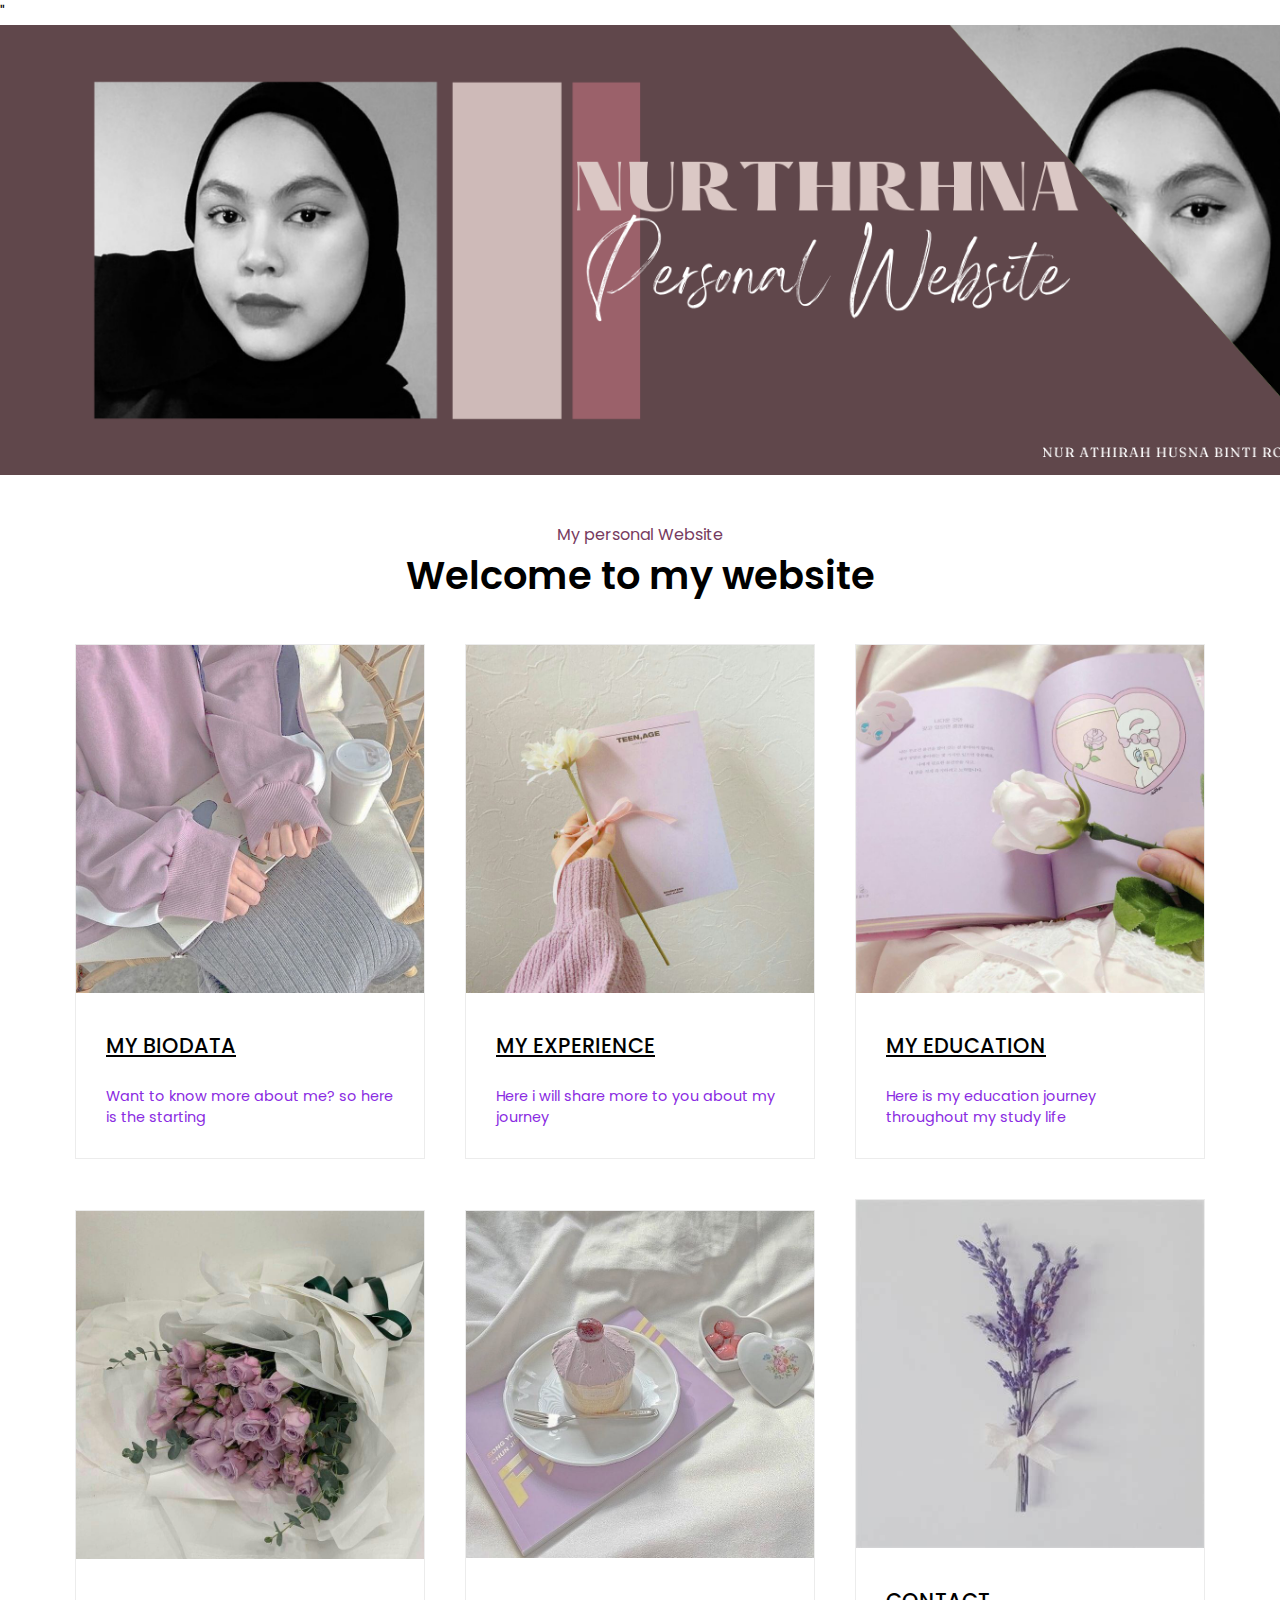
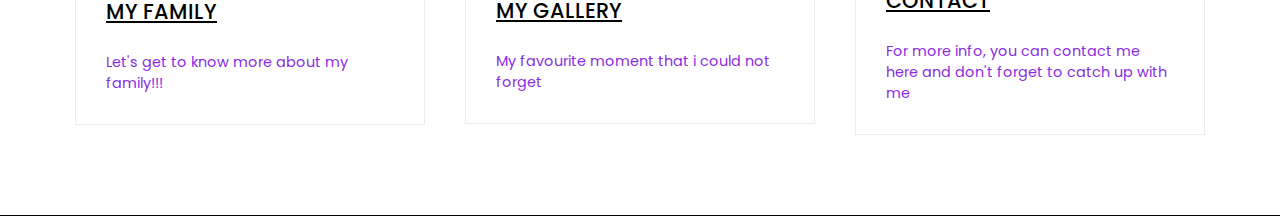
<file: index.html>
<!DOCTYPE html>
<html>
    <head>
        <title>Nurthrhna Website</title>
        <link rel="stylesheet" href="style.css">

        <!--fav-icon----------------->
        <link rel="shortcut icon" href="logo website.jpg"/>

        <!--poppins----------------->
        <link rel="preconnect" href="https://fonts.googleapis.com">
        <link rel="preconnect" href="https://fonts.gstatic.com" crossorigin>
        <link rel="preconnect" href="https://fonts.googleapis.com">
        <link rel="preconnect" href="https://fonts.gstatic.com" crossorigin>
        <link href="https://fonts.googleapis.com/css2?family=Poppins:ital,wght@0,100;0,200;0,400;0,500;0,600;0,700;0,800;0,900;1,100;1,200;1,300;1,400;1,500;1,600;1,700;1,800;1,900&display=swap" rel="stylesheet">"



    </head>
    <body>

        
        <center><img src="header nurthrhna.png" width="1350"></center>
        <section class="header">
           
        </section>

    <section>
    <!--===Blog-section ====================-->
    <section id="blog">
        <!--===blog-section========================-->
        <div class="blog-heading">
            <span>My personal Website</span>
            <h3>Welcome to my website</h3>
            <!--blog container-------->
            <div class="blog-container">
                
                
                <div class="blog-box">
                    <!--img----->
                    <div class="blog-img">
                        <img src="biodata.jpeg" alt="Biodata"> 
    
                    </div>
                    <!--text-->
                    <div class="blog-text">
                        <a href="biodata nurthrhna.html" class="blog-title">MY BIODATA</a>
                        <br>
                        <span>Want to know more about me? so here is the starting</span>
                        
                    </div>
                    
                </div>

                <div class="blog-box">
                    <!--img----->
                    <div class="blog-img">
                        <img src="Experience.jpeg" alt="EXPERIENCE"> 
    
                    </div>
                    <!--text-->
                    <div class="blog-text">
                        <a href="My experience.html" class="blog-title">MY EXPERIENCE</a>
                        <br>
                        <span>Here i will share more to you about my journey</span>
                        
                    </div>
                    
                </div>

                <div class="blog-box">
                    <!--img----->
                    <div class="blog-img">
                        <img src="new.jpeg" alt="EDUCATION"> 
    
                    </div>
                    <!--text-->
                    <div class="blog-text">
                        <a href="My education.html" class="blog-title">MY EDUCATION</a>
                        <br>
                        <span>Here is my education journey throughout my study life</span>
                        
                    </div>
                    
                </div>

                <div class="blog-box">
                    <!--img----->
                    <div class="blog-img">
                        <img src="family.jpeg" alt="FAMILY"> 
    
                    </div>
                    <!--text-->
                    <div class="blog-text">
                        <a href="my family.html" class="blog-title">MY FAMILY</a>
                        <br>
                        <span>Let's get to know more about my family!!!</span>
                        
                    </div>
                    
                </div>

                <div class="blog-box">
                    <!--img----->
                    <div class="blog-img">
                        <img src="gallery.jpeg" alt="GALLERY"> 
    
                    </div>
                    <!--text-->
                    <div class="blog-text">
                        <a href="my gallery.html" class="blog-title">MY GALLERY</a>
                        <br>
                        <span>My favourite moment that i could not forget</span>
                        
                    </div>
                    
                </div>

                <div class="blog-box">
                    <!--img----->
                    <div class="blog-img">
                        <img src="contact2.jpg" alt="About me "> 
    
                    </div>
                    <!--text-->
                    <div class="blog-text">
                        <a href="my contact.html" class="blog-title">CONTACT</a>
                        <br>
                        <span>For more info, you can contact me here and don't forget to catch up with me  </span>
                        
                    </div>
                    
                </div>
            </div>

    
        </div>
    </section>
    </section>
    </body>
</html>
</file>
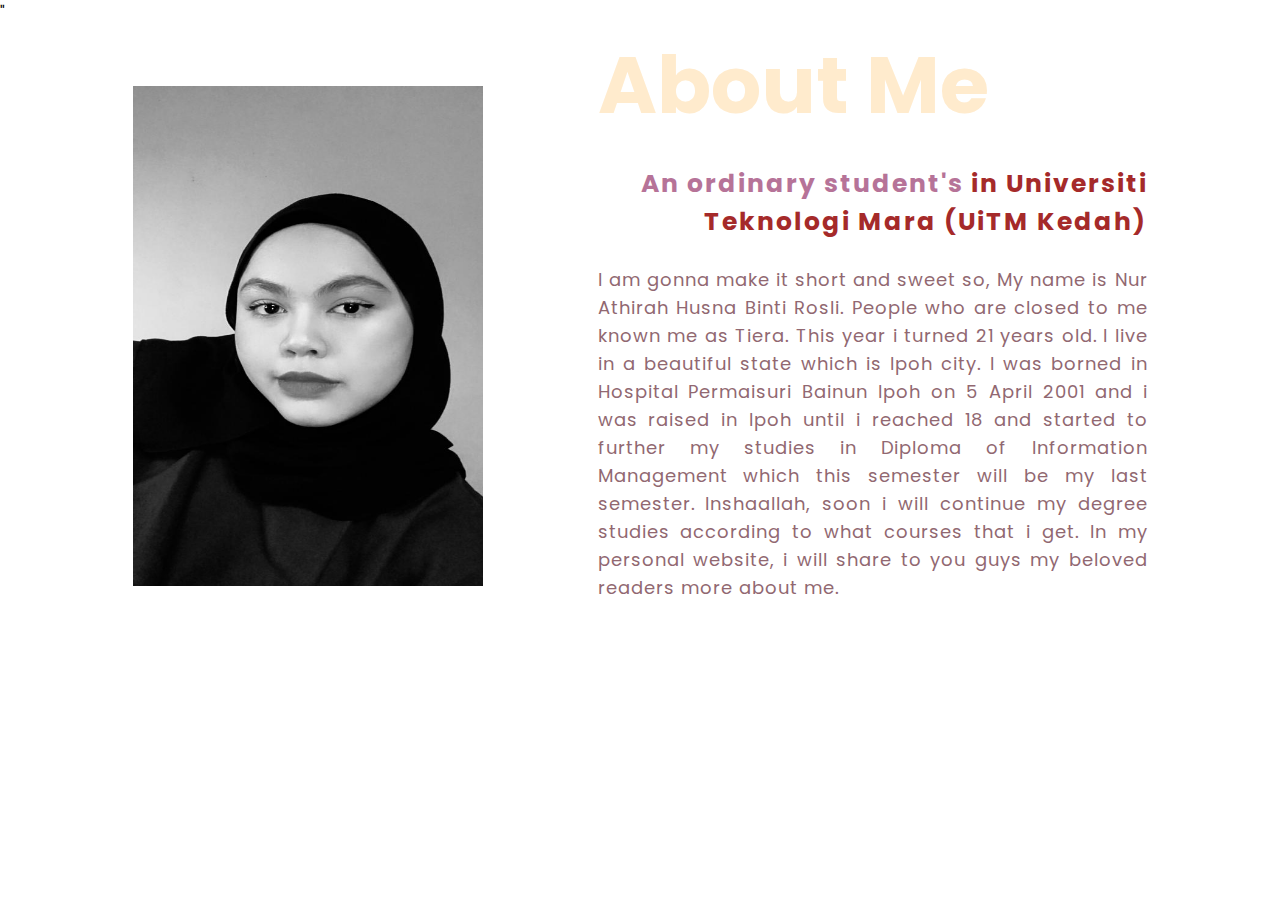
<file: biodata nurthrhna.html>
<!DOCTYPE html>
<html>

<head>
    <title>MY BIODATA</title>
    <link rel="stylesheet" href="biodata nurthrhna.css">

      <!--fav-icon----------------->
      <link rel="shortcut icon" href="logo website.jpg"/>

       <!--poppins----------------->
       <link rel="preconnect" href="https://fonts.googleapis.com">
       <link rel="preconnect" href="https://fonts.gstatic.com" crossorigin>
       <link rel="preconnect" href="https://fonts.googleapis.com">
       <link rel="preconnect" href="https://fonts.gstatic.com" crossorigin>
       <link href="https://fonts.googleapis.com/css2?family=Poppins:ital,wght@0,100;0,200;0,400;0,500;0,600;0,700;0,800;0,900;1,100;1,200;1,300;1,400;1,500;1,600;1,700;1,800;1,900&display=swap" rel="stylesheet">"

</head>
<body>


<section class="About Me">
    <div class="main">
        <img src="h1.jpeg" width="350px" height="500px">
        <div class="about-text">
            <h1>About Me</h1>
            <h2>An ordinary student's<span> in Universiti Teknologi Mara (UiTM Kedah)</span></h2>
            <p>I am gonna make it short and sweet so, My name is Nur Athirah Husna Binti Rosli. People who are closed to me known me as Tiera. This year i turned 21 years old. 
               I live in a beautiful state which is Ipoh city. I was borned in Hospital Permaisuri Bainun Ipoh on 5 April 2001 and i was raised in Ipoh until i reached 18 and started to further my studies in Diploma of Information Management which this semester will be my last semester.
               Inshaallah, soon i will continue my degree studies according to what courses that i get. In my personal website, i will share to you guys my beloved readers more about me.</p>
        </div>
    </div>
</section>

</body>
</html>
</file>
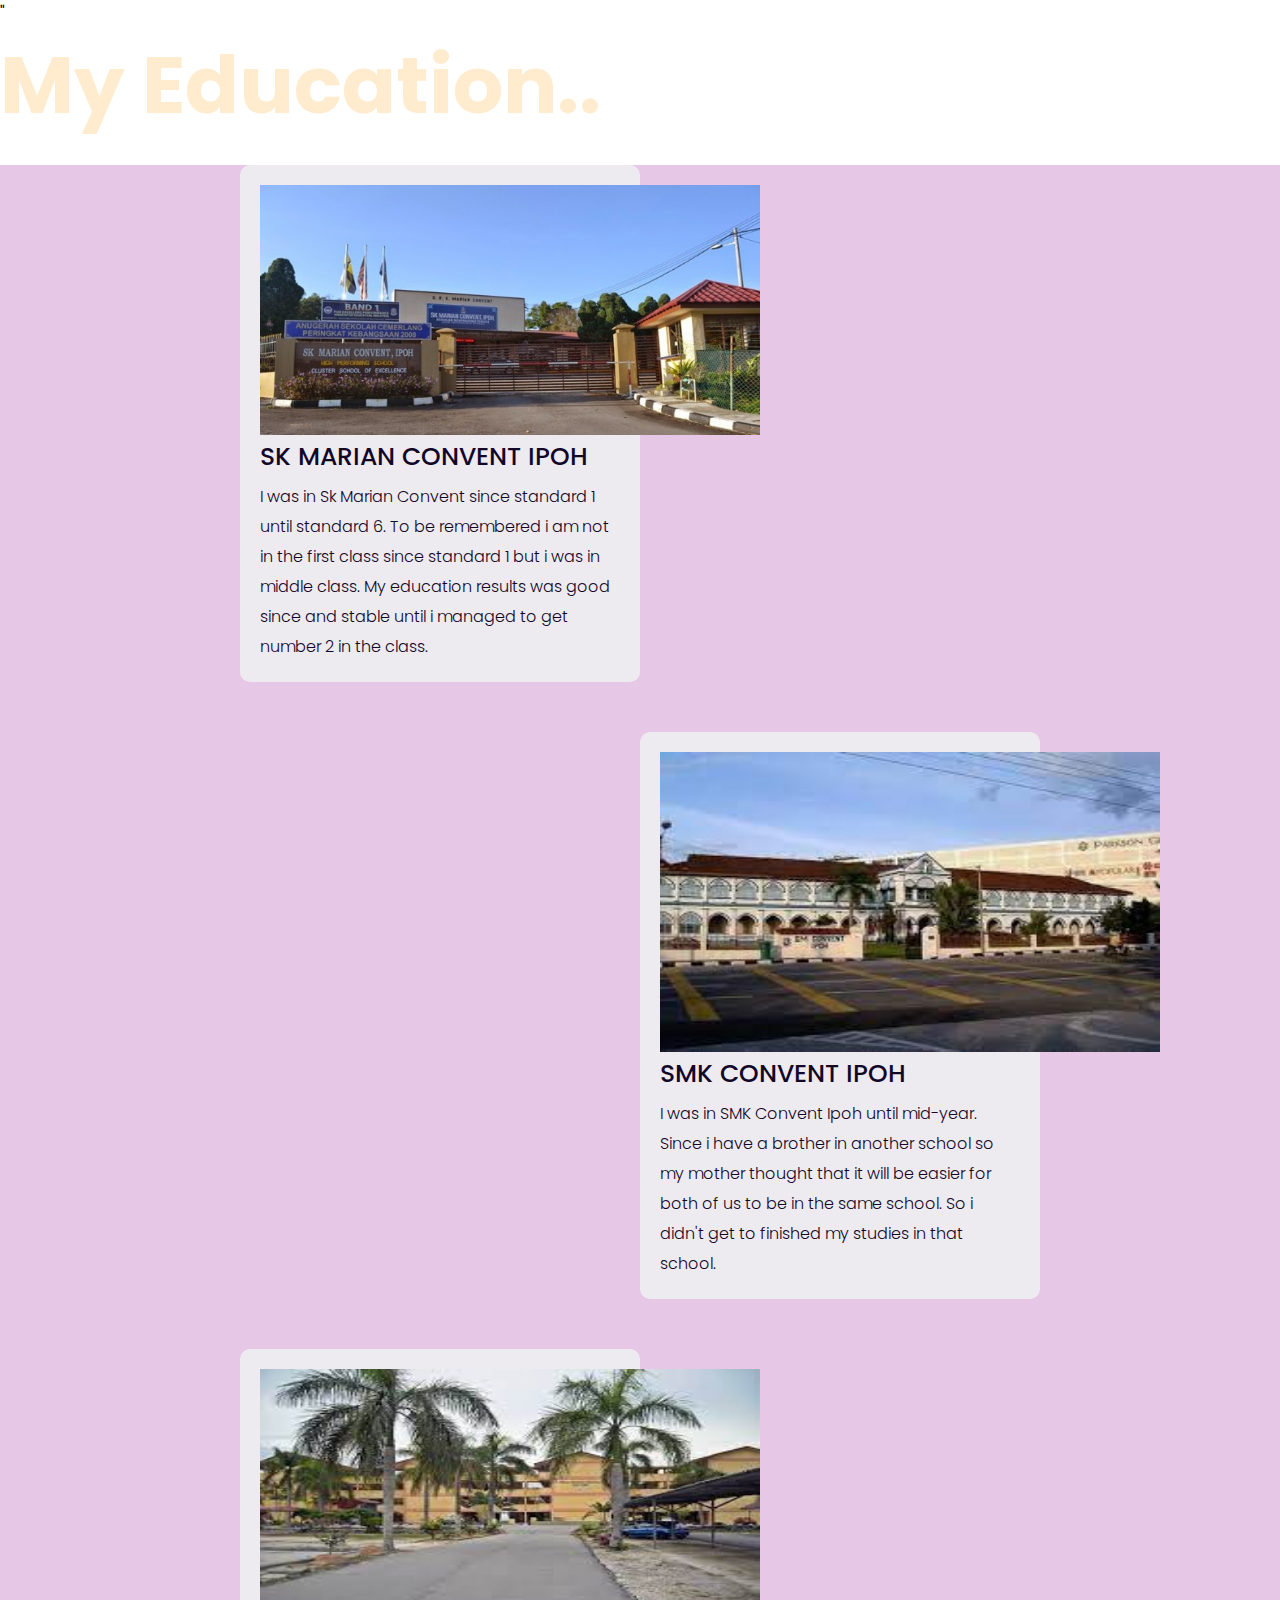
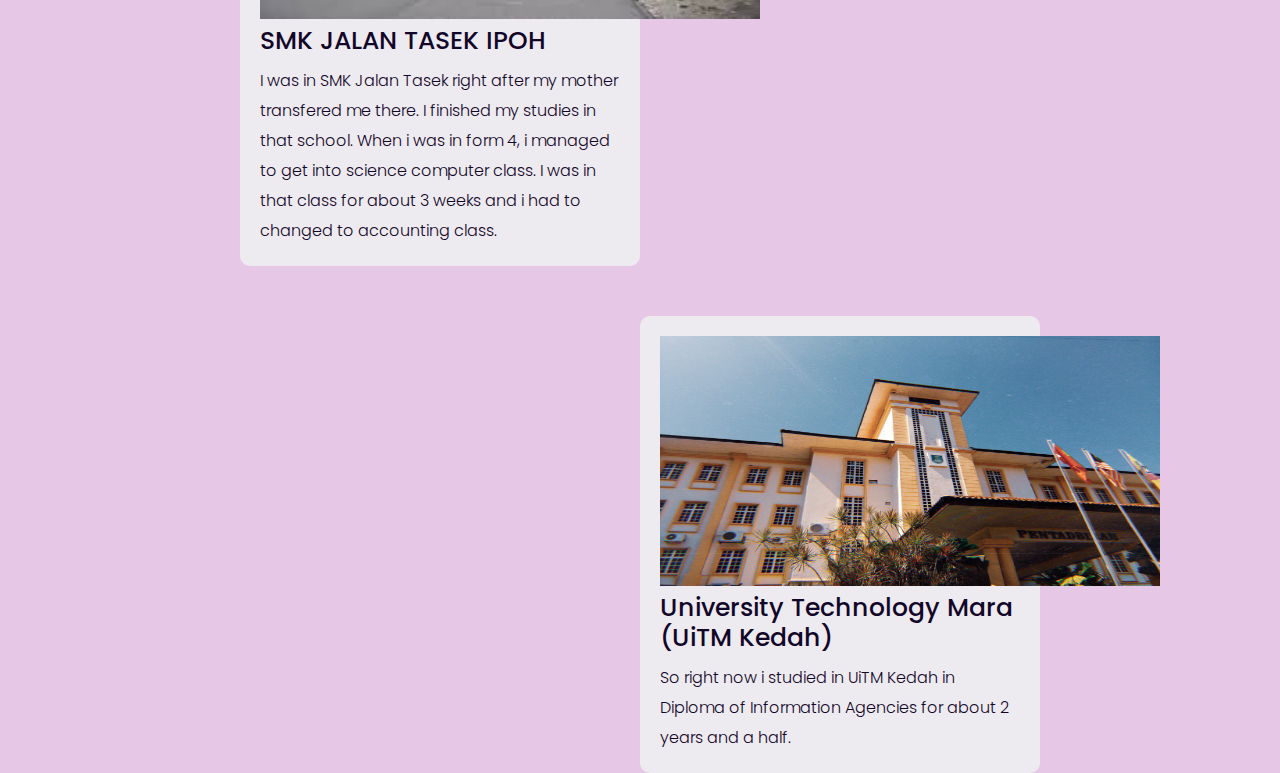
<file: My education.html>
<!DOCTYPE html>
<html>
    <head>
        <title>MY EDUCATION</title>
        <link rel="stylesheet" href="My education.css">
    
          <!--fav-icon----------------->
          <link rel="shortcut icon" href="logo website.jpg"/>
    
           <!--poppins----------------->
           <link rel="preconnect" href="https://fonts.googleapis.com">
           <link rel="preconnect" href="https://fonts.gstatic.com" crossorigin>
           <link rel="preconnect" href="https://fonts.googleapis.com">
           <link rel="preconnect" href="https://fonts.gstatic.com" crossorigin>
           <link href="https://fonts.googleapis.com/css2?family=Poppins:ital,wght@0,100;0,200;0,400;0,500;0,600;0,700;0,800;0,900;1,100;1,200;1,300;1,400;1,500;1,600;1,700;1,800;1,900&display=swap" rel="stylesheet">"
    </head>
    <body>
        <section class="My Education">
            <div class="main">
                <div class="about-text">
                    <h1>My Education..</h1>
                    
                </div>
            </div>
        </section>

        <div class="container">
            <div class="timeline">
                <ul>
                    <li>
                        <div class="timeline-content">
                            <img src="sk marian convent ipoh.jpg" width="500px" height="250px">
                            <h1>SK MARIAN CONVENT IPOH</h1>
                            <p>I was in Sk Marian Convent since standard 1 until standard 6. To be remembered i am not in the first class since standard 1 but i was in middle class. My education results was good since and stable until i managed to get number 2 in the class. </p>
                        </div>
                    </li>
                    <li>
                        <div class="timeline-content">
                            <img src="smk convent.jpeg" width="500px" height="300px">
                            <h1>SMK CONVENT IPOH</h1>
                            <p>I was in SMK Convent Ipoh until mid-year. Since i have a brother in another school so my mother thought that it will be easier for both of us to be in the same school. So i didn't get to finished my studies in that school. </p>
                        </div>
                    </li>
                    <li>
                        <div class="timeline-content">
                            <img src="smk jalan tasek 2.jpeg" width="500px" height="250px">
                            <h1>SMK JALAN TASEK IPOH</h1>
                            <p>I was in SMK Jalan Tasek right after my mother transfered me there. I finished my studies in that school. When i was in form 4, i managed to get into science computer class. I was in that class for about 3 weeks and i had to changed to accounting class. </p>
                        </div>
                    </li>
                    <li>
                        <div class="timeline-content">
                            <img src="experience 4.jpeg" width="500px" height="250px">
                            <h1>University Technology Mara (UiTM Kedah)</h1>
                            <p>So right now i studied in UiTM Kedah in Diploma of Information Agencies for about 2 years and a half. </p>
                        </div>
                    </li>
                </ul>
            </div>
        </div>
    </body>
</html>
</file>
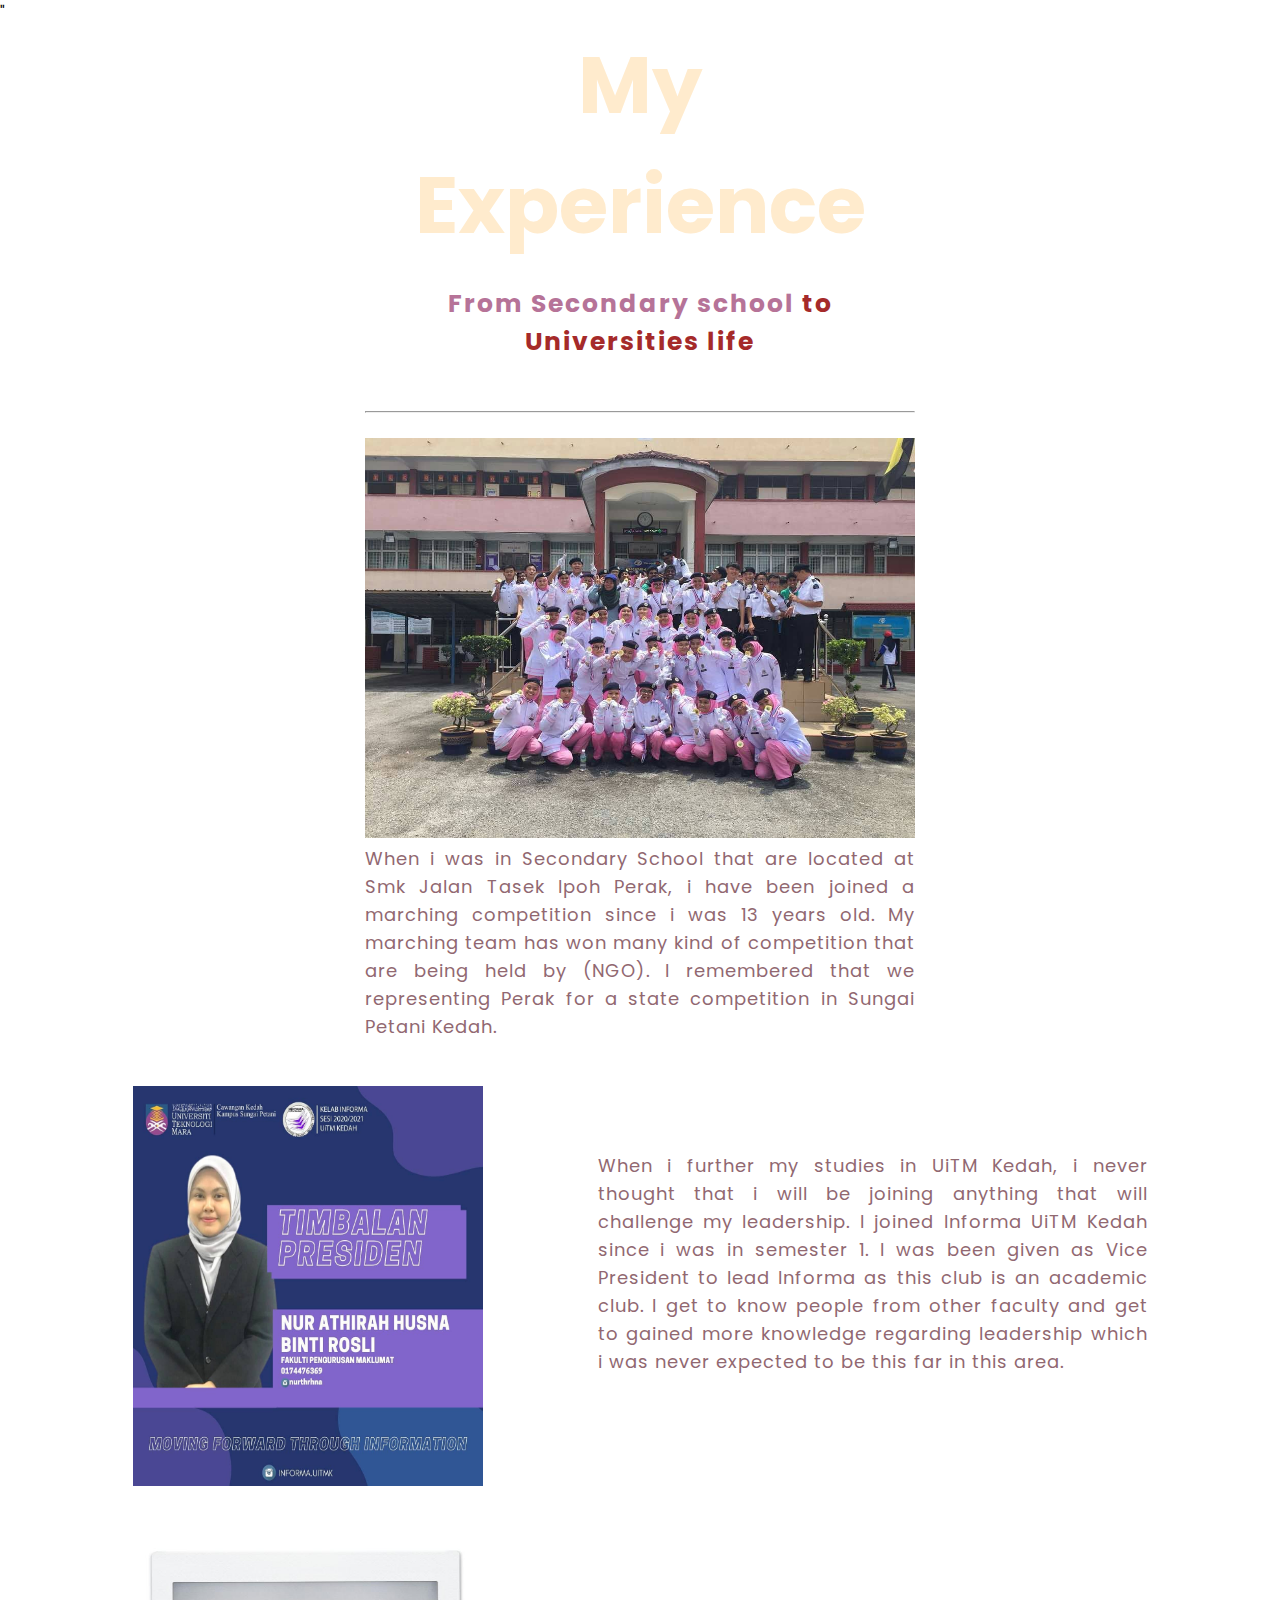
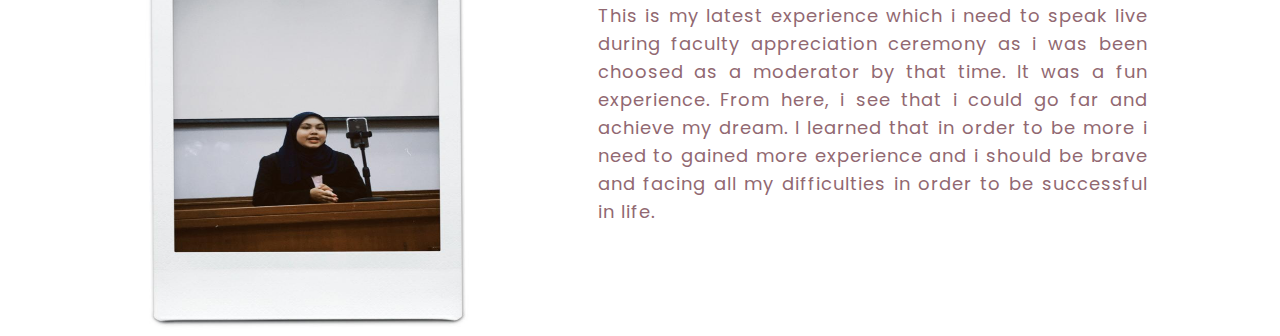
<file: My experience.html>
<!DOCTYPE html>
<html>
    <head>
        <title>MY EXPERIENCE</title>
        <link rel="stylesheet" href="my experience.css">
    
          <!--fav-icon----------------->
          <link rel="shortcut icon" href="logo website.jpg"/>
    
           <!--poppins----------------->
           <link rel="preconnect" href="https://fonts.googleapis.com">
           <link rel="preconnect" href="https://fonts.gstatic.com" crossorigin>
           <link rel="preconnect" href="https://fonts.googleapis.com">
           <link rel="preconnect" href="https://fonts.gstatic.com" crossorigin>
           <link href="https://fonts.googleapis.com/css2?family=Poppins:ital,wght@0,100;0,200;0,400;0,500;0,600;0,700;0,800;0,900;1,100;1,200;1,300;1,400;1,500;1,600;1,700;1,800;1,900&display=swap" rel="stylesheet">"
    
    </head>
    <body>
        <section class="My Experience">
        <div class="main">
            <div class="about-text">
                <h1>My Experience</h1>
                <h2>From Secondary school<span> to Universities life</span></h2>
                <br>
                <hr>
                <br>
                <img src="experience 2.jpg" width="550px" height="400px">
                <p>When i was in Secondary School that are located at Smk Jalan Tasek Ipoh Perak, i have been joined a marching competition since i was 13 years old. 
                   My marching team has won many kind of competition that are being held by (NGO). I remembered that we representing Perak for a state competition in Sungai Petani Kedah.</p>
            </div>
        </div>
    </section>

    <section class="My Experience">
        <div class="main">
            <img src="experience 3.jpg" width="350px" height="400px">
            <div class="about-text">
                <p>When i further my studies in UiTM Kedah, i never thought that i will be joining anything that will challenge my leadership. I joined Informa UiTM Kedah since i was in semester 1. I was been given as Vice President to lead Informa as this club is an academic club. I get to know people from other faculty and get to gained more knowledge regarding leadership which i was never expected to be this far in this area.</p>
            </div>
        </div>
    </section>
<br><br>
    <section class="My Experience">
        <div class="main">
            <img src="experience 1.jpeg" width="350px" height="400px">
            <div class="about-text">
                <p>This is my latest experience which i need to speak live during faculty appreciation ceremony as i was been choosed as a moderator by that time. It was a fun experience. From here, i see that i could go far and achieve my dream. I learned that in order to be more i need to gained more experience and i should be brave and facing all my difficulties in order to be successful in life.</p>
            </div>
        </div>
    </section>
    
    

</body>


    

</html>
</file>
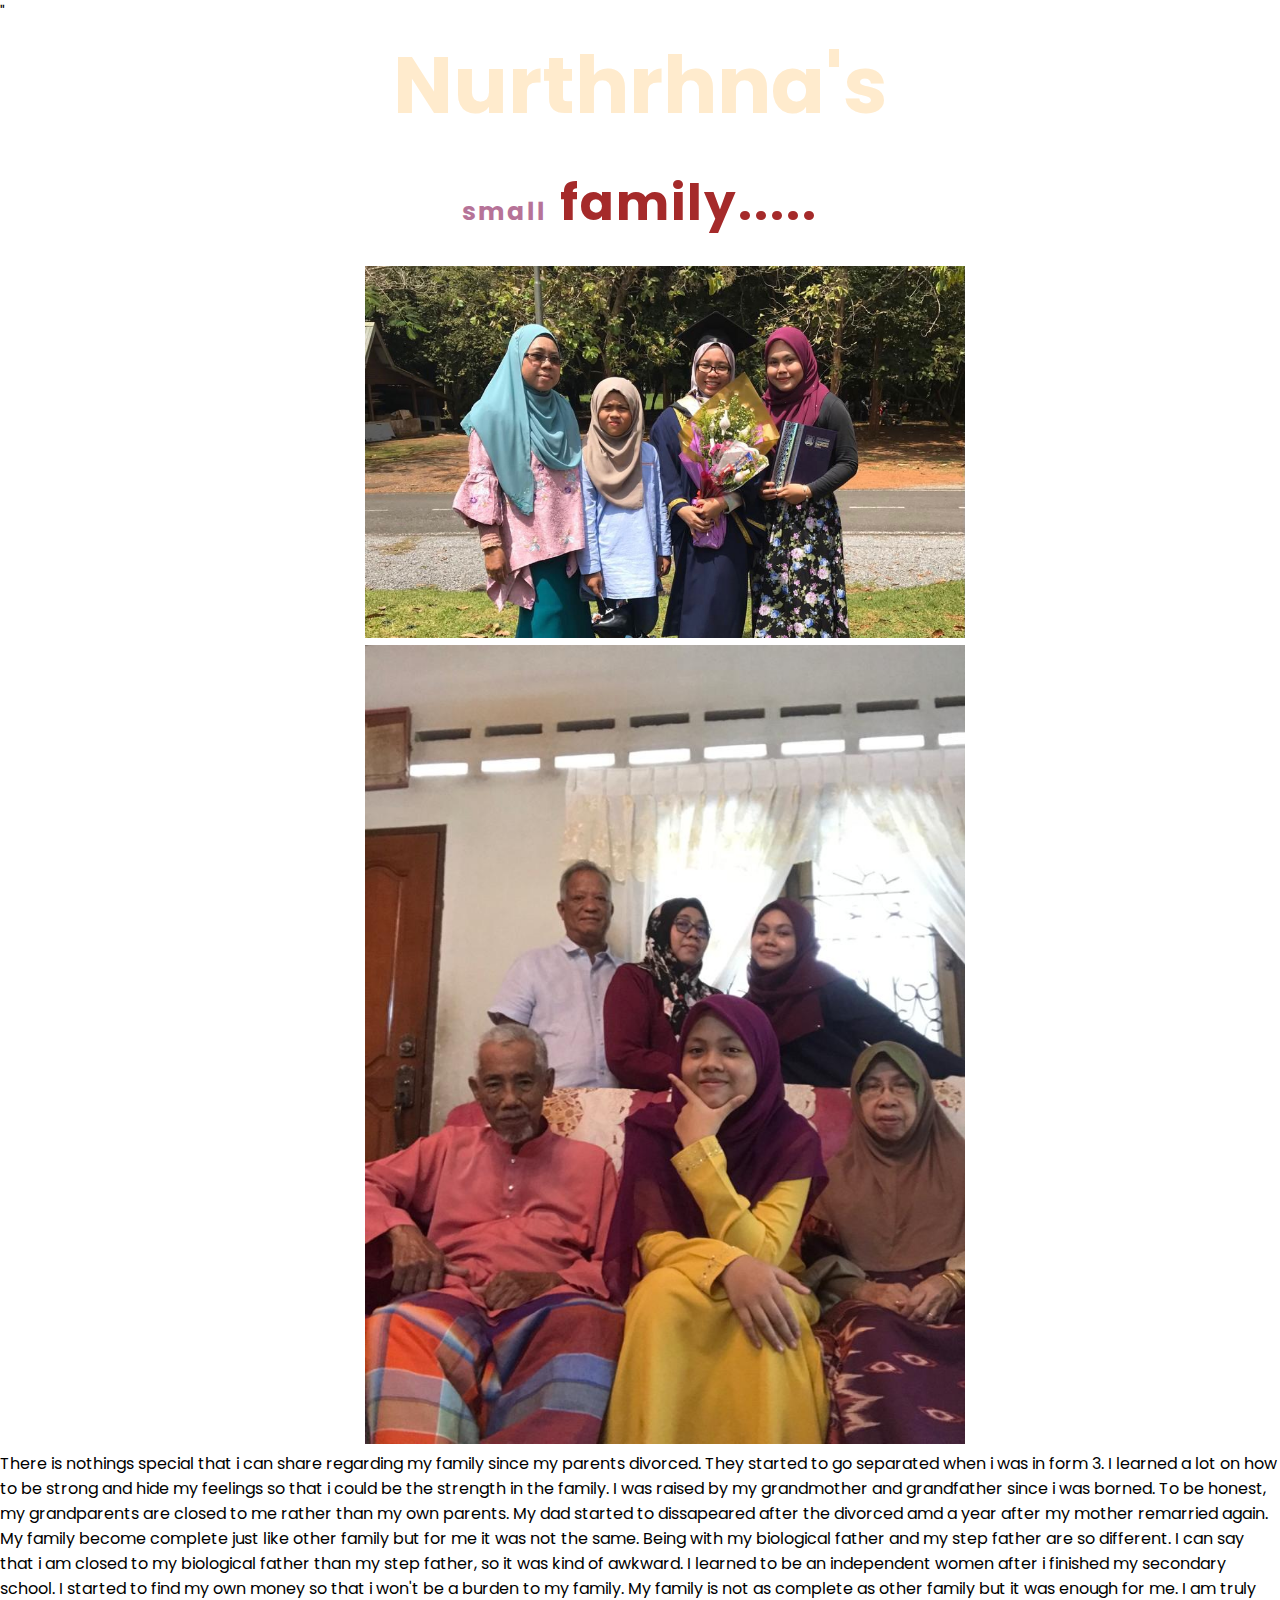
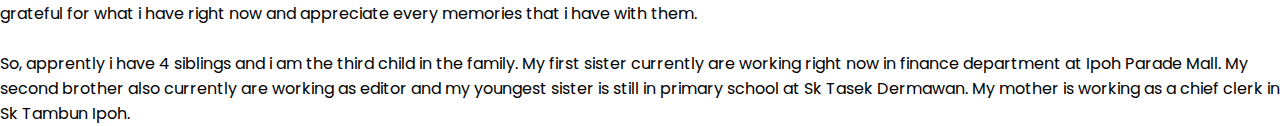
<file: my family.html>
<!DOCTYPE html>
<html>
    <head>
        <title>MY FAMILY</title>
        <link rel="stylesheet" href="my family.css">
    
          <!--fav-icon----------------->
          <link rel="shortcut icon" href="logo website.jpg"/>
    
           <!--poppins----------------->
           <link rel="preconnect" href="https://fonts.googleapis.com">
           <link rel="preconnect" href="https://fonts.gstatic.com" crossorigin>
           <link rel="preconnect" href="https://fonts.googleapis.com">
           <link rel="preconnect" href="https://fonts.gstatic.com" crossorigin>
           <link href="https://fonts.googleapis.com/css2?family=Poppins:ital,wght@0,100;0,200;0,400;0,500;0,600;0,700;0,800;0,900;1,100;1,200;1,300;1,400;1,500;1,600;1,700;1,800;1,900&display=swap" rel="stylesheet">"
    </head>
    <body>

        <section class="My Family">
            <div class="main">
                <div class="about-text">
                    <h1>Nurthrhna's</h1>
                    <h2>small<span> family.....</span></h2>
                    
                    <center><img src="family.2.jpeg" width="600"></center>
                   
                    <center><img src="family.1.jpeg" width="600"></center>
            
                </div>
            </div>
        </section>
                   
                    <p>There is nothings special that i can share regarding my family since my parents divorced. They started to go separated when i was in form 3. I learned a lot on how to be strong and hide my feelings so that i could be the strength in the family. I was raised by my grandmother and grandfather since i was borned. To be honest, my grandparents are closed to me rather than my own parents. My dad started to dissapeared after the divorced amd a year after my mother remarried again. My family become complete just like other family but for me it was not the same. Being with my biological father and my step father are so different. I can say that i am closed to my biological father than my step father, so it was kind of awkward. I learned to be an independent women after i finished my secondary school. I started to find my own money so that i won't be a burden to my family. My family is not as complete as other family but it was enough for me. I am truly grateful for what i have right now and appreciate every memories that i have with them. </p>
                <br>
                
                <p>So, apprently i have 4 siblings and i am the third child in the family. My first sister currently are working right now in finance department at Ipoh Parade Mall. My second brother also currently are working as editor and my youngest sister is still in primary school at Sk Tasek Dermawan. My mother is working as a chief clerk in Sk Tambun Ipoh.</p>

    </body>
</html>
</file>
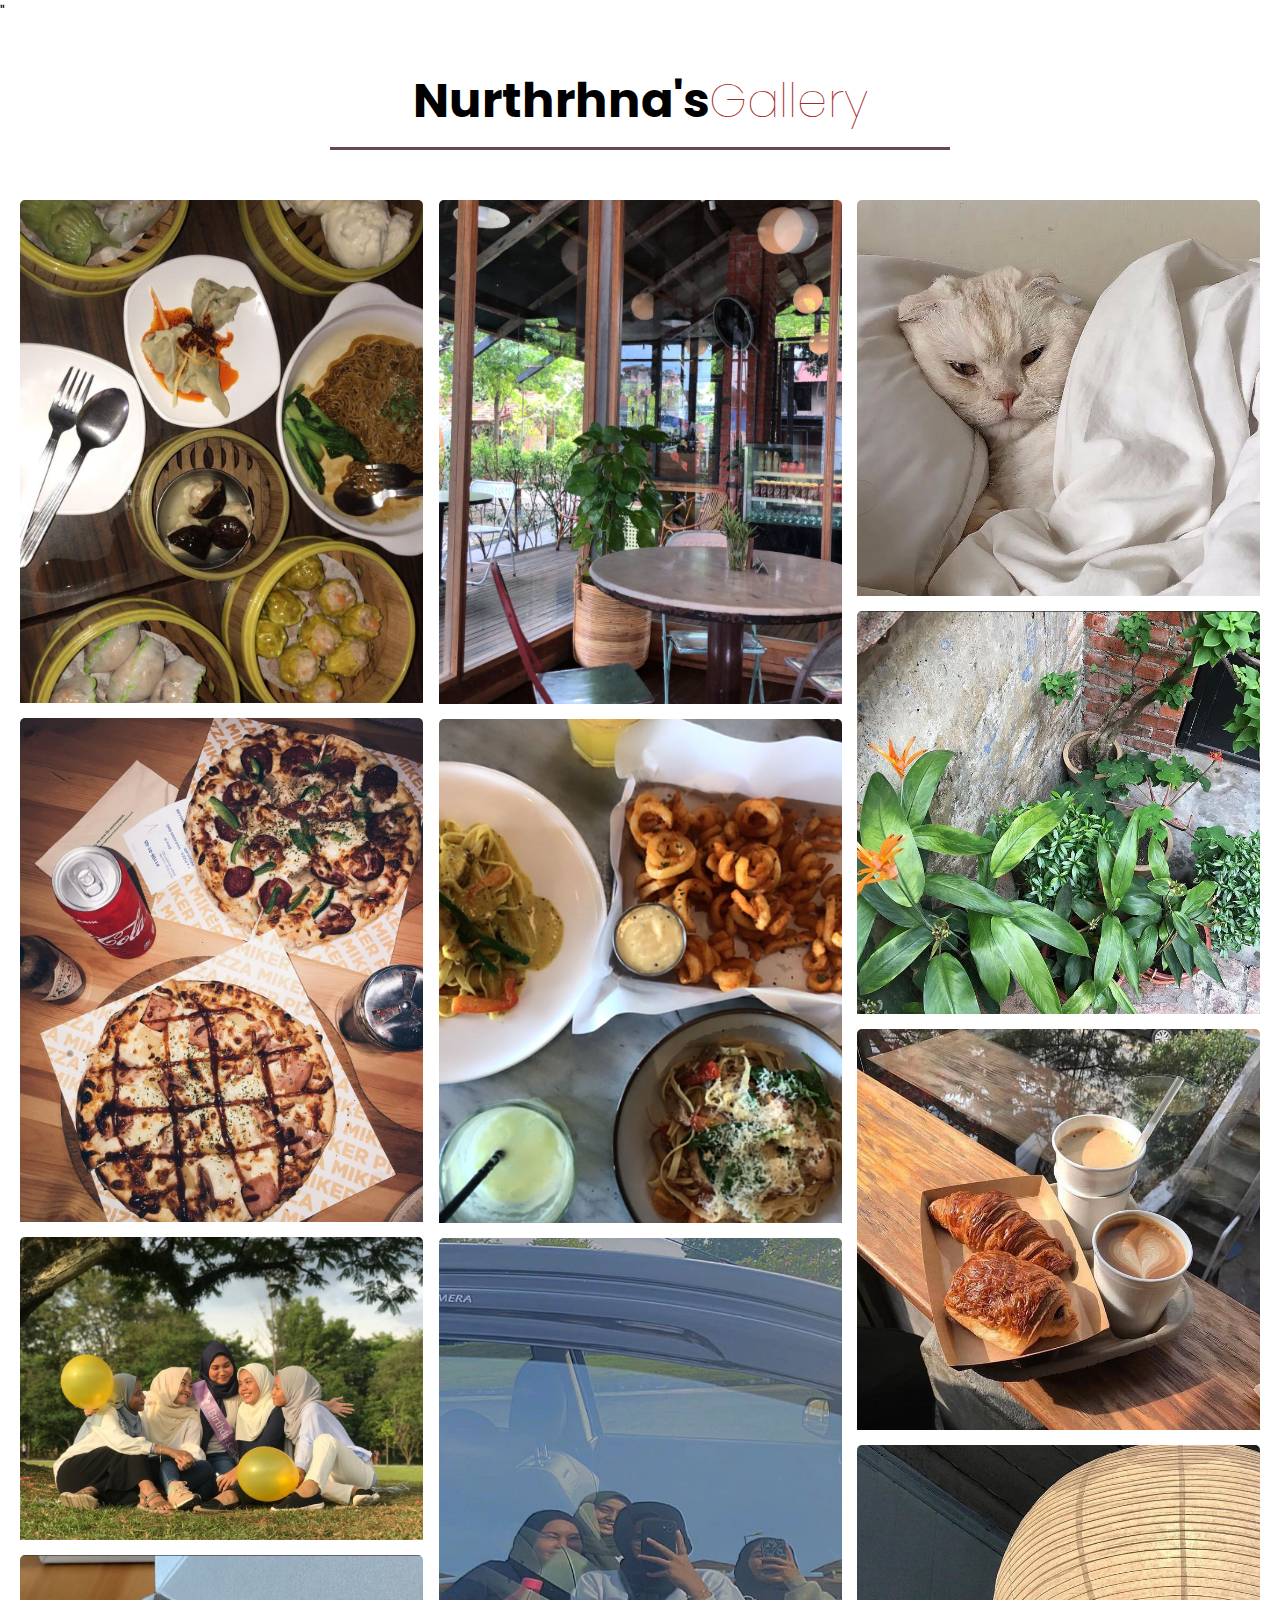
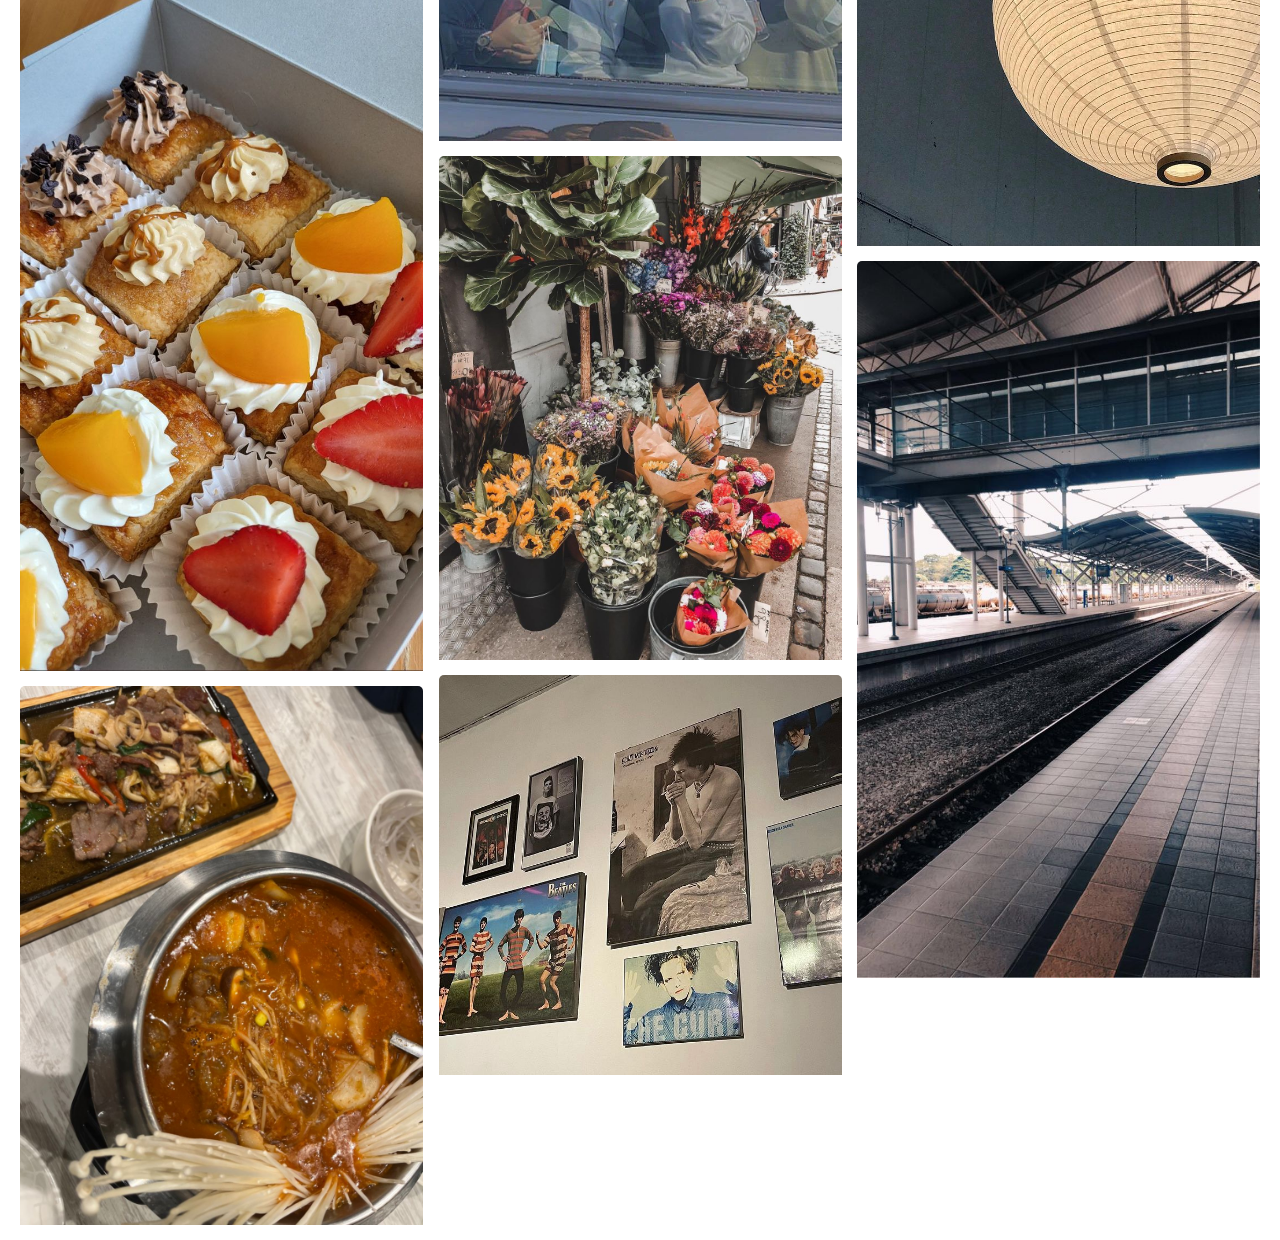
<file: my gallery.html>
<!DOCTYPE html>
<html>
    <head>
        <title>MY GALLERY</title>
        <link rel="stylesheet" href="my gallery.css">
    
          <!--fav-icon----------------->
          <link rel="shortcut icon" href="logo website.jpg"/>
    
           <!--poppins----------------->
           <link rel="preconnect" href="https://fonts.googleapis.com">
           <link rel="preconnect" href="https://fonts.gstatic.com" crossorigin>
           <link rel="preconnect" href="https://fonts.googleapis.com">
           <link rel="preconnect" href="https://fonts.gstatic.com" crossorigin>
           <link href="https://fonts.googleapis.com/css2?family=Poppins:ital,wght@0,100;0,200;0,400;0,500;0,600;0,700;0,800;0,900;1,100;1,200;1,300;1,400;1,500;1,600;1,700;1,800;1,900&display=swap" rel="stylesheet">"
    </head>
    <body>
        <div class="container">
            <div class="heading">
                <h1>Nurthrhna's<span>Gallery</span> </h1>

            </div>
            <div class="box">

                <div class="gallery">
                    <img src="gallery 1.jpg">
                    <img src="gallery 2.jpg">
                    <img src="gallery 3.jpg">
                    <img src="gallery 4.jpeg">
                    <img src="gallery 5.jpeg">
                   

                </div>

                <div class="gallery">
                    <img src="gallery 7.jpeg">
                    <img src="gallery 8.jpeg">
                    <img src="gallery 9.jpeg">
                    <img src="gallery 10.jpeg">
                    <img src="gallery 11.jpeg">
                   

                </div>

                <div class="gallery">
                    <img src="gallery 12.jpeg">
                    <img src="gallery 13.jpeg">
                    <img src="gallery 14.jpeg">
                    <img src="gallery 15.jpeg">
                    <img src="gallery 6.jpeg">
                   

                </div>

            </div>











        </div>
    </body>
</html>
</file>
<file: style.css>
*{
    margin: 0;
    padding: 0;
    font-family: poppins;
    box-sizing: border-box;
    background: url(https://www.colorhexa.com/dbc8c5.png)
}
.header{
    position: relative;
    width: 100%;
    height: 5;
}

/*--blog----------------------------------*/
#blog{
    display: flex;
    margin-top: 0px;
    justify-content: center;
    align-items: center;
    flex-direction: column;
    padding: 40px;
    border-bottom: 1px solid rgba(0,0,05);
}
.blog-heading{
    display: flex;
    justify-content: center;
    align-items: center;
    flex-direction: column;
}

.blog-heading span{
    color: rgb(119, 59, 96);
}

.blog-heading h3{
    font-size: 2.4rem;
    color: black;
    font-weight: 600;
}

.blog-container{
    display: flex;
    justify-content: center;
    align-items: center;
    margin: 20px 0px;
    flex-wrap: wrap;
}

.blog-box{
    width: 350px;
    background-color: #ffff;
    border: 1px solid #ececec;
    margin: 20px;
}
.blog-img{
    width: 100%;
    height: auto;
}

.blog-img img{
    width: 100%;
    height: 100%;
    object-fit: cover;
    object-position: center;

}
.blog-text{
    padding: 30px;
    display: flex;
    flex-direction: column;
}
.blog-text span{
    color: blueviolet;
    font-size: 0.9rem;
}
.blog-text .blog-title{
    font-size: 1.3rem;
    font-weight: 500;
    color: black;
}
.blog-text .blog-title:hover{
    color: brown;
    transition: all ease 0.3s;
}
.blog-text a{
    color: black;

}
</file>
<file: biodata nurthrhna.css>
*{
    margin: 0;
    padding: 0;
    font-family: poppins;
    background: url(https://www.colorhexa.com/dbc8c5.png)
}
.about{
    width: 100%;
    padding: 78px 0px;

}
.about img{
    height: auto;
    width: 420px;
}
.about-text{
    width: 550px;
}
.main{
    width: 1130px;
    max-width: 95%;
    margin: 0 auto;
    display: flex;
    align-items: center;
    justify-content: space-around;
}
.about-text h1{
    color: blanchedalmond;
    font-size: 80px;
    max-width: capitalize;
    margin-bottom: 20px;
    align-items: right;
}
.about-text h2{
    color: rgb(182, 115, 152);
    font-size: 25px;
    max-width: capitalize;
    margin-bottom: 25px;
    letter-spacing: 2px;
    text-align: right;
}
span{
    color: brown;
}
.about-text p{
    color: rgb(145, 104, 113);
    letter-spacing: 1px;
    line-height: 28px;
    font-size: 18px;
    margin-bottom: 45px;
    text-align: justify;
}
</file>
<file: My education.css>
*{
    margin: 0;
    padding: 0;
    box-sizing: border-box;
    font-family: poppins;
}

.about-text h1{
        color:blanchedalmond;
        font-size: 80px;
        max-width: capitalize;
        margin-bottom: 20px;
        align-items: center;
}

.container{
    min-height: 100vh;
    width: 100%;
    display: flex;
    align-items: center;
    background-color: rgb(230, 199, 230);
    justify-content: center;
}
.timeline{
    width: 80%;
    height: auto;
    max-width: 800px;
    margin: 0 auto;
    position: relative;
}
.timeline ul{
    list-style: none;
}
.timeline ul li{
    padding: 20px;
    background-color: rgb(238, 235, 240);
    color: rgb(19, 7, 41);
    border-radius: 10px;
    margin-bottom: 20px;
}
.timeline ul li:last-child{
    margin-bottom: 0;

}
.timeline-content h1{
    font-size: 25px;
    font-weight: 500;
    line-height: 30px;
    margin-bottom: 10px;
}
.timeline-content p{
    font-size: 16px;
    line-height: 30px;
    font-weight: 300;
}

@media only screen and (min-width: 768px) {
    
    .timeline ul li{
        width: 50%;
        margin-bottom: 50px;
        position: relative;
        
    }
    .timeline ul li:nth-child(odd) {
        float: left;
        clear: right;
    }
    .timeline ul li:nth-child(even) {
        float: right;
        clear: left;
    }
}
</file>
<file: my experience.css>
*{
    margin: 0;
    padding: 0;
    font-family: poppins;
    background: url(https://www.colorhexa.com/dbc8c5.png)
}
.about{
    width: 100%;
    padding: 78px 0px;

}
.about img{
    height: auto;
    width: 420px;
}
.about-text{
    width: 550px;
    text-align: center;
}
.main{
    width: 1130px;
    max-width: 95%;
    margin: 0 auto;
    display: flex;
    align-items: center;
    justify-content: space-around;
}
.about-text h1{
    color: blanchedalmond;
    font-size: 80px;
    max-width: capitalize;
    margin-bottom: 20px;
    align-items: center;
}
.about-text h2{
    color: rgb(182, 115, 152);
    font-size: 25px;
    max-width: capitalize;
    margin-bottom: 25px;
    letter-spacing: 2px;
    text-align: center;
}
span{
    color: brown;

}
.about-text p{
    color: rgb(145, 104, 113);
    letter-spacing: 1px;
    line-height: 28px;
    font-size: 18px;
    margin-bottom: 45px;
    text-align: justify;
}
</file>
<file: my family.css>
*{
    margin: 0;
    padding: 0;
    font-family: poppins;
    background: url(https://www.colorhexa.com/dbc8c5.png)
}

.about-text{
    width: 550px;
    text-align: center;
}
.main{
    width: 1130px;
    max-width: 95%;
    margin: 0 auto;
    display: flex;
    align-items: center;
    justify-content: space-around;
}
.about-text h1{
    color: blanchedalmond;
    font-size: 80px;
    max-width: capitalize;
    margin-bottom: 20px;
    align-items: center;
}
.about-text h2{
    color: rgb(182, 115, 152);
    font-size: 25px;
    max-width: capitalize;
    margin-bottom: 25px;
    letter-spacing: 2px;
    text-align: center;
}
span{
    color: brown;
    font-size: 50px;

}
.about-text p{
    color: rgb(145, 104, 113);
    letter-spacing: 1px;
    line-height: 28px;
    font-size: 18px;
    margin-bottom: 45px;
    text-align:justify;
    
}
</file>
<file: my gallery.css>
*{
    margin: 0;
    padding: 0;
    box-sizing: border-box;
    font-family: poppins;
    background: url(https://www.colorhexa.com/dbc8c5.png)
}
.container{
    display: flex;
    flex-direction: column;
    justify-content: center;
    align-items: center;
    text-align: center;
    margin: 40px 20px 0 20px;
}
.container .heading{
    width: 50%;
    padding-bottom: 50px;

}

.container .heading h1{
    font-size: 3em;
    font-weight: bolder;
    padding-bottom: 10px;
    border-bottom: 3px solid rgb(104, 72, 88);
     
}
.container .heading h1 span{
    font-weight: 100;
}
span{
    color: brown;
}
.container .box{
    display: flex;
    flex-direction: row;
    justify-content: space-between;
    
}
.container .box .gallery{
    display: flex;
    flex-direction: column;
    width: 32.5%;

}
.container .box .gallery img{
    width: 100%;
    padding-bottom: 15px;
    border-radius: 5px;


}
</file>
